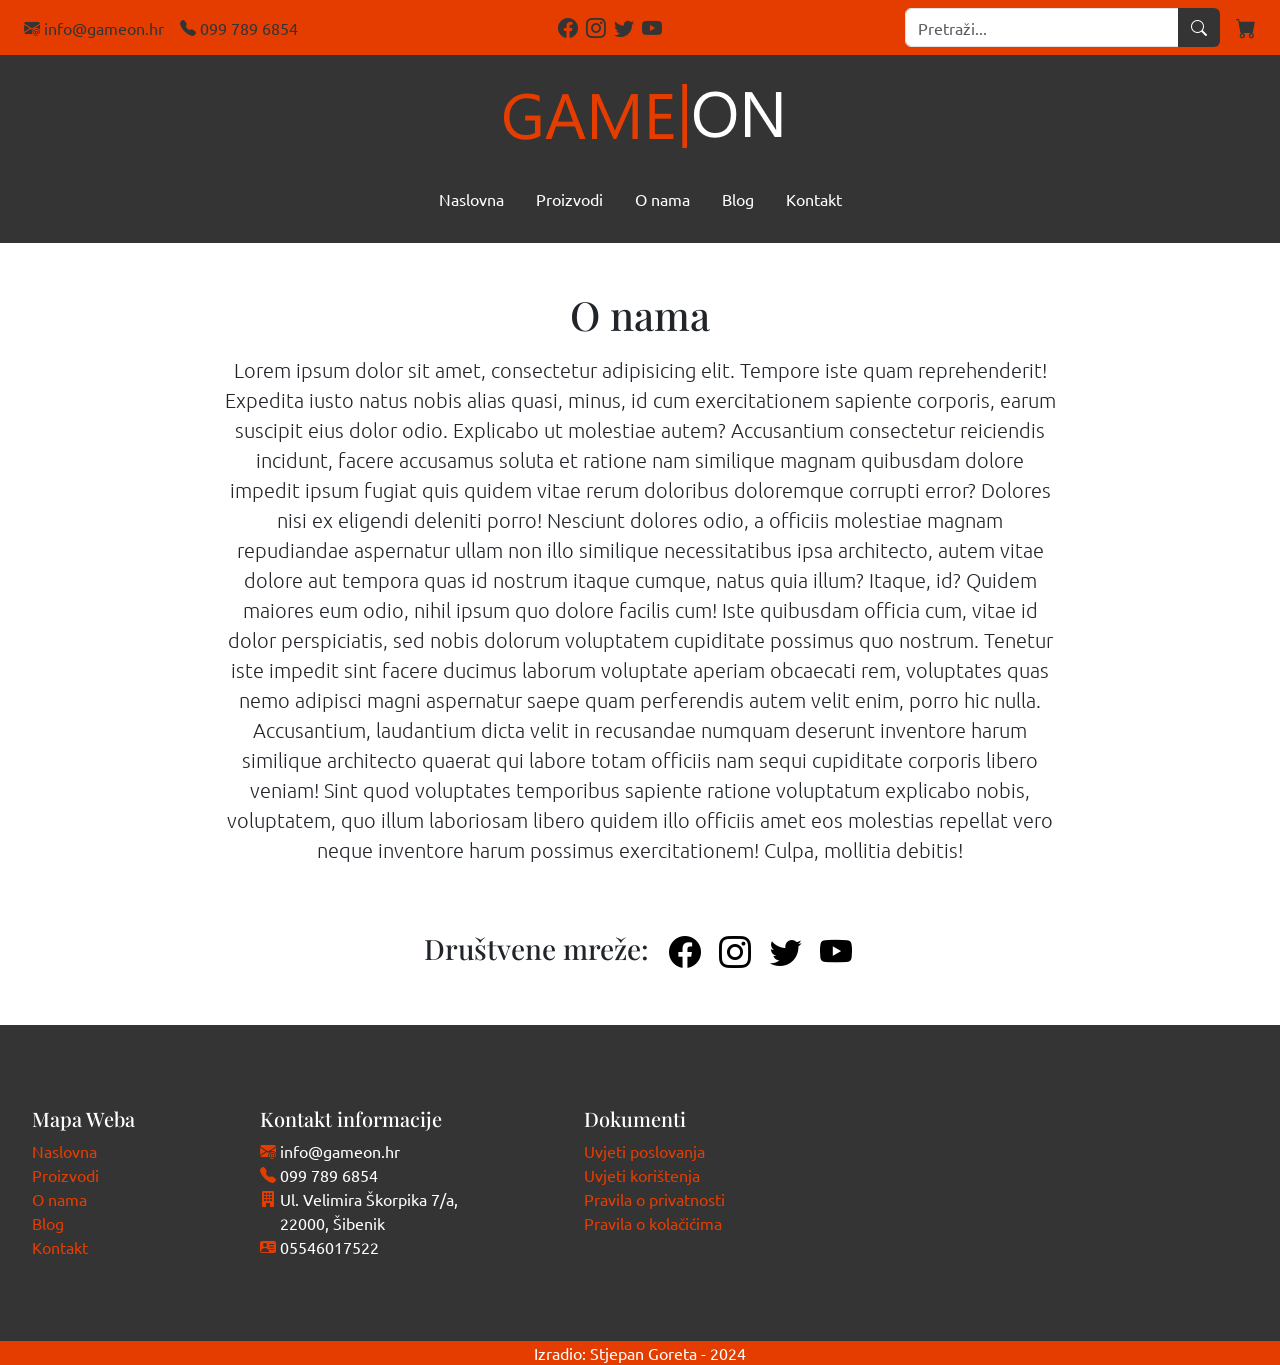
<file: about.html>
<!DOCTYPE html>
<html lang="en">
<head>
    <link rel="stylesheet" href="https://cdn.jsdelivr.net/npm/bootstrap-icons@1.11.3/font/bootstrap-icons.min.css">
    <link href="https://cdn.jsdelivr.net/npm/bootstrap@5.3.3/dist/css/bootstrap.min.css" rel="stylesheet" integrity="sha384-QWTKZyjpPEjISv5WaRU9OFeRpok6YctnYmDr5pNlyT2bRjXh0JMhjY6hW+ALEwIH" crossorigin="anonymous">
    <link rel="stylesheet" href="css/style.css">
    <link rel="stylesheet" href="css/theme.css">
    <link rel="stylesheet" href="css/header.css">
    <link rel="stylesheet" href="css/footer.css">
    <script src="https://cdn.jsdelivr.net/npm/bootstrap@5.3.3/dist/js/bootstrap.bundle.min.js" integrity="sha384-YvpcrYf0tY3lHB60NNkmXc5s9fDVZLESaAA55NDzOxhy9GkcIdslK1eN7N6jIeHz" crossorigin="anonymous"></script>
    <meta charset="UTF-8">
    <meta name="viewport" content="width=device-width, initial-scale=1.0">
    <title>O nama - GameOn Webshop</title>
</head>
<body>
    <header class="d-flex flex-column main-font" id="header"></header>
    <main class="third-bg-color d-flex flex-column justify-content-center align-items-center">
        <div class="container main-font my-5 d-flex flex-column align-items-center justify-content-center">
            <h1 class="secondary-font mb-3">O nama</h1>
            <p class="lead text-center w-75">Lorem ipsum dolor sit amet, consectetur adipisicing elit. Tempore iste quam reprehenderit! Expedita iusto natus nobis alias quasi, minus, id cum exercitationem sapiente corporis, earum suscipit eius dolor odio. Explicabo ut molestiae autem? Accusantium consectetur reiciendis incidunt, facere accusamus soluta et ratione nam similique magnam quibusdam dolore impedit ipsum fugiat quis quidem vitae rerum doloribus doloremque corrupti error? Dolores nisi ex eligendi deleniti porro! Nesciunt dolores odio, a officiis molestiae magnam repudiandae aspernatur ullam non illo similique necessitatibus ipsa architecto, autem vitae dolore aut tempora quas id nostrum itaque cumque, natus quia illum? Itaque, id? Quidem maiores eum odio, nihil ipsum quo dolore facilis cum! Iste quibusdam officia cum, vitae id dolor perspiciatis, sed nobis dolorum voluptatem cupiditate possimus quo nostrum. Tenetur iste impedit sint facere ducimus laborum voluptate aperiam obcaecati rem, voluptates quas nemo adipisci magni aspernatur saepe quam perferendis autem velit enim, porro hic nulla. Accusantium, laudantium dicta velit in recusandae numquam deserunt inventore harum similique architecto quaerat qui labore totam officiis nam sequi cupiditate corporis libero veniam! Sint quod voluptates temporibus sapiente ratione voluptatum explicabo nobis, voluptatem, quo illum laboriosam libero quidem illo officiis amet eos molestias repellat vero neque inventore harum possimus exercitationem! Culpa, mollitia debitis!</p>
        </div>
        <div class="container d-flex flex-row justify-content-center align-items-center mb-5">
            <div>
                <h3 class="secondary-font me-3">Društvene mreže:</h3>
            </div>
            <div class="socials-white fs-2">
                <a class="text-black text-decoration-none mx-1" href="#"><i class="bi bi-facebook"></i></a>
                <a class="text-black text-decoration-none mx-1" href="#"><i class="bi bi-instagram"></i></a>
                <a class="text-black text-decoration-none mx-1" href="#"><i class="bi bi-twitter"></i></a>
                <a class="text-black text-decoration-none mx-1" href="#"><i class="bi bi-youtube"></i></a>
            </div>
        </div>
    </main>
    <footer class="d-flex flex-column main-font" id="footer"></footer>
    <script src="js/javascript.js"></script>
    <script src="js/about.js"></script>
</body>
</html>
</file>
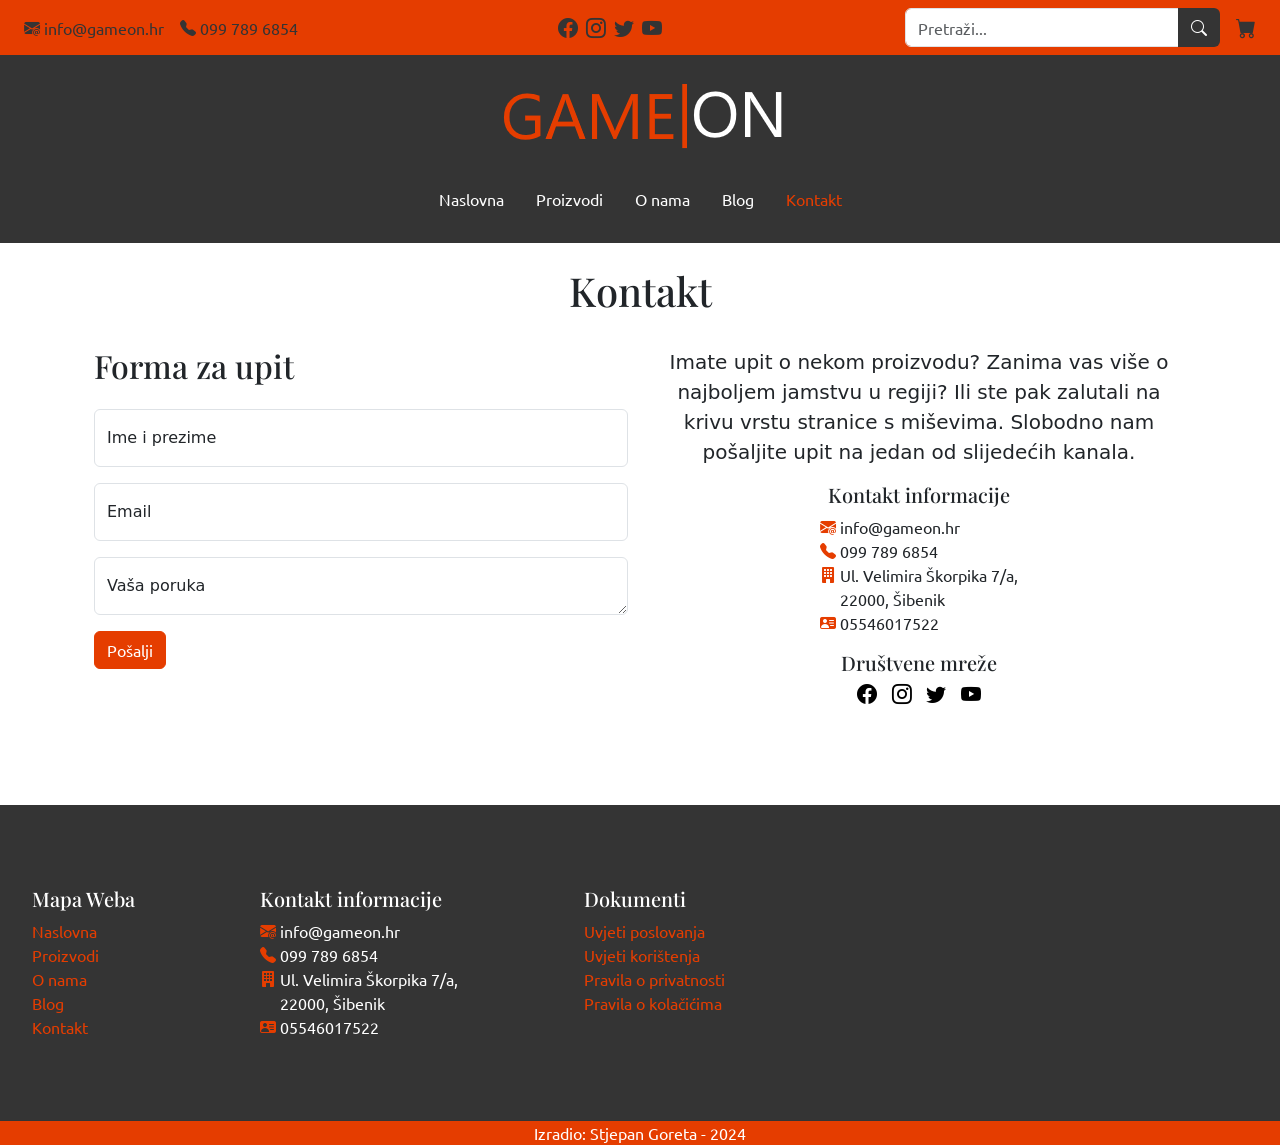
<file: contact.html>
<!DOCTYPE html>
<html lang="en">
<head>
    <link rel="stylesheet" href="https://cdn.jsdelivr.net/npm/bootstrap-icons@1.11.3/font/bootstrap-icons.min.css">
    <link href="https://cdn.jsdelivr.net/npm/bootstrap@5.3.3/dist/css/bootstrap.min.css" rel="stylesheet" integrity="sha384-QWTKZyjpPEjISv5WaRU9OFeRpok6YctnYmDr5pNlyT2bRjXh0JMhjY6hW+ALEwIH" crossorigin="anonymous">
    <link rel="stylesheet" href="css/style.css">
    <link rel="stylesheet" href="css/theme.css">
    <link rel="stylesheet" href="css/header.css">
    <link rel="stylesheet" href="css/footer.css">
    <script src="https://cdn.jsdelivr.net/npm/bootstrap@5.3.3/dist/js/bootstrap.bundle.min.js" integrity="sha384-YvpcrYf0tY3lHB60NNkmXc5s9fDVZLESaAA55NDzOxhy9GkcIdslK1eN7N6jIeHz" crossorigin="anonymous"></script>
    <meta charset="UTF-8">
    <meta name="viewport" content="width=device-width, initial-scale=1.0">
    <title>Kontakt - GameOn Webshop</title>
</head>
<body>
    <header class="d-flex flex-column main-font" id="header"></header>
    <main class="third-bg-color d-flex flex-column justify-content-center align-items-center">
        <div class="my-4">
            <h1 class="secondary-font">Kontakt</h1>
        </div>
        <div class="container d-flex justify-content-center align-items-center">
            <div class="container w-50 align-self-start">
                <h2 class="secondary-font mb-4">Forma za upit</h2>
                <form>
                    <div class="row">
                        <div class="col mb-3">
                            <div class="form-floating">
                                <input type="text" name="imeprezime" id="imeprezime-contact" placeholder="Ime i prezime" class="form-control">
                                <label for="imeprezime-contact">Ime i prezime</label>
                            </div>
                        </div>
                    </div>
                    <div class="row mb-3">
                        <div class="col">
                            <div class="form-floating">
                                <input type="email" name="email" id="email-contact" placeholder="primjer@primjer.com" class="form-control">
                                <label for="email-contact">Email</label>
                            </div>
                        </div>
                    </div>
                    <div class="row mb-3">
                        <div class="col">
                            <div class="form-floating">
                                <textarea name="poruka" id="poruka-contact" placeholder="poruka" class="form-control"></textarea>
                                <label for="poruka-contact">Vaša poruka</label>
                            </div>
                        </div>
                    </div>
                    <button type="submit" class="btn btn-contact main-font">Pošalji</button>
                </form>
            </div>
            <div class="container w-50">
                <div class="container d-flex justify-content-center align-items-center">
                    <p class="lead text-center">Imate upit o nekom proizvodu? Zanima vas više o najboljem jamstvu u regiji? Ili ste pak zalutali na krivu vrstu stranice s miševima. Slobodno nam pošaljite upit na jedan od slijedećih kanala.</p>
                </div>
                <div class="d-flex container flex-column gap-3 justify-content-center align-items-center mb-5">
                    <div class="container d-flex justify-content-center align-items-center">
                        <div class="d-flex flex-column mx-3 justify-content-center align-items-start main-font">
                            <h5 class="secondary-font align-self-center">Kontakt informacije</h5>
                            <div class="d-flex flex-row justify-content-center align-items-center">
                                <i class="bi bi-envelope-at-fill me-1 accent-text-color"></i>
                                <a class="text-reset text-decoration-none" href="mailto: info@gameon.hr">info@gameon.hr</a>
                            </div>
                            <div class="d-flex flex-row justify-content-center align-items-center">
                                <i class="bi bi-telephone-fill me-1 accent-text-color"></i>
                                <a class="text-reset text-decoration-none" href="tel: 0997896854">099 789 6854</a>
                            </div>
                            <div class="d-flex flex-row justify-content-center align-items-start">
                                <i class="bi bi-building-fill me-1 accent-text-color"></i>
                                <span class="text-reset text-decoration-none">Ul. Velimira Škorpika 7/a,<br> 22000, Šibenik</span>
                            </div>
                            <div class="d-flex flex-row justify-content-center align-items-start">
                                <i class="bi bi-person-vcard-fill me-1 accent-text-color"></i>
                                <span class="text-reset text-decoration-none">05546017522</span>
                            </div>
                        </div>
                    </div>
                    <div class="container d-flex flex-column justify-content-center align-items-center mb-5">
                        <div class="mb-1">
                            <h5 class="secondary-font m-0">Društvene mreže</h5>
                        </div>
                        <div class="socials-white fs-5">
                            <a class="text-black text-decoration-none mx-1" href="#"><i class="bi bi-facebook"></i></a>
                            <a class="text-black text-decoration-none mx-1" href="#"><i class="bi bi-instagram"></i></a>
                            <a class="text-black text-decoration-none mx-1" href="#"><i class="bi bi-twitter"></i></a>
                            <a class="text-black text-decoration-none mx-1" href="#"><i class="bi bi-youtube"></i></a>
                        </div>
                    </div>
                </div>
            </div>
        </div>
    </main>
    <footer class="d-flex flex-column main-font" id="footer"></footer>
    <script src="js/javascript.js"></script>
    <script src="js/contact.js"></script>
</body>
</html>
</file>
<file: css/style.css>
#cover-background {
    position: absolute;
    top: 0;
    left: 0;
    height: 100%;
    width: 100%;
    background-color: black;
    opacity: 80%;
    z-index: 1;
}
.home-cover {
    position: relative;
    overflow: hidden;
    max-height: 100vh;
}
.cover-text-home {
    font-size: 48px;
    z-index: 2;
    position: absolute;
    left: 50%;
    top: 20%;
    transform: translate(-50%, -50%);
}
.cover-video  {
    max-height: 20%
}
.socials-white a:hover i{
    color:var(--accent-text-color);
}
.socials-white i {
    transition: all 100ms ease-out;
}
.btn-contact {
    background-color: var(--main-background-color);
    color: var(--main-text-color);
    border: 1px solid var(--main-background-color);
}
.btn-contact:hover {
    background-color: var(--third-background-color);
    color: var(--accent-text-color);
    border: 1px solid var(--main-background-color);
}
</file>
<file: css/theme.css>
@import url('https://fonts.googleapis.com/css2?family=Ubuntu:ital,wght@0,400;0,700;1,400;1,700&display=swap');
@import url('https://fonts.googleapis.com/css2?family=Playfair+Display:ital,wght@0,400;0,700;1,400;1,700&display=swap');
:root {
    --main-background-color: #E53D00;
    --secondary-background-color: #343434;
    --third-background-color: white;
    --main-text-color: white;
    --secondary-text-color: #343434;
    --accent-text-color: #E53D00;
    --main-font: 'Ubuntu', sans-serif;
    --secondary-font: 'Playfair Display', serif;
}
.main-font {
    font-family: var(--main-font);
}
.secondary-font {
    font-family: var(--secondary-font);
}
.main-text-color {
    color: var(--main-text-color);
}
.secondary-text-color {
    color: var(--secondary-text-color);
}
.accent-text-color {
    color: var(--accent-text-color);
}
.main-bg-color {
    background-color: var(--main-background-color);
}
.secondary-bg-color {
    background-color: var(--secondary-background-color);
}
.third-bg-color {
    background-color: white;
}
</file>
<file: css/header.css>
.socials a:hover i{
    color:white;
}
.socials i {
    transition: all 100ms ease-out;
}
.search button:hover {
    background-color: white;
}
.search button:hover i {
    color: black!important;
}
.scart i:hover {
    color: white;
}
.scart i {
    transition: all 100ms ease-out;
}
.header-nav li a{
    color: white;
    padding: 10px;
}
.header-nav li a:hover{
    color: var(--accent-text-color);
    background-color: var(--third-background-color);
}
.header-nav li .active {
    color: var(--accent-text-color)!important;
}
</file>
<file: css/footer.css>
footer li a:hover {
    filter: brightness(80%);
}
</file>
